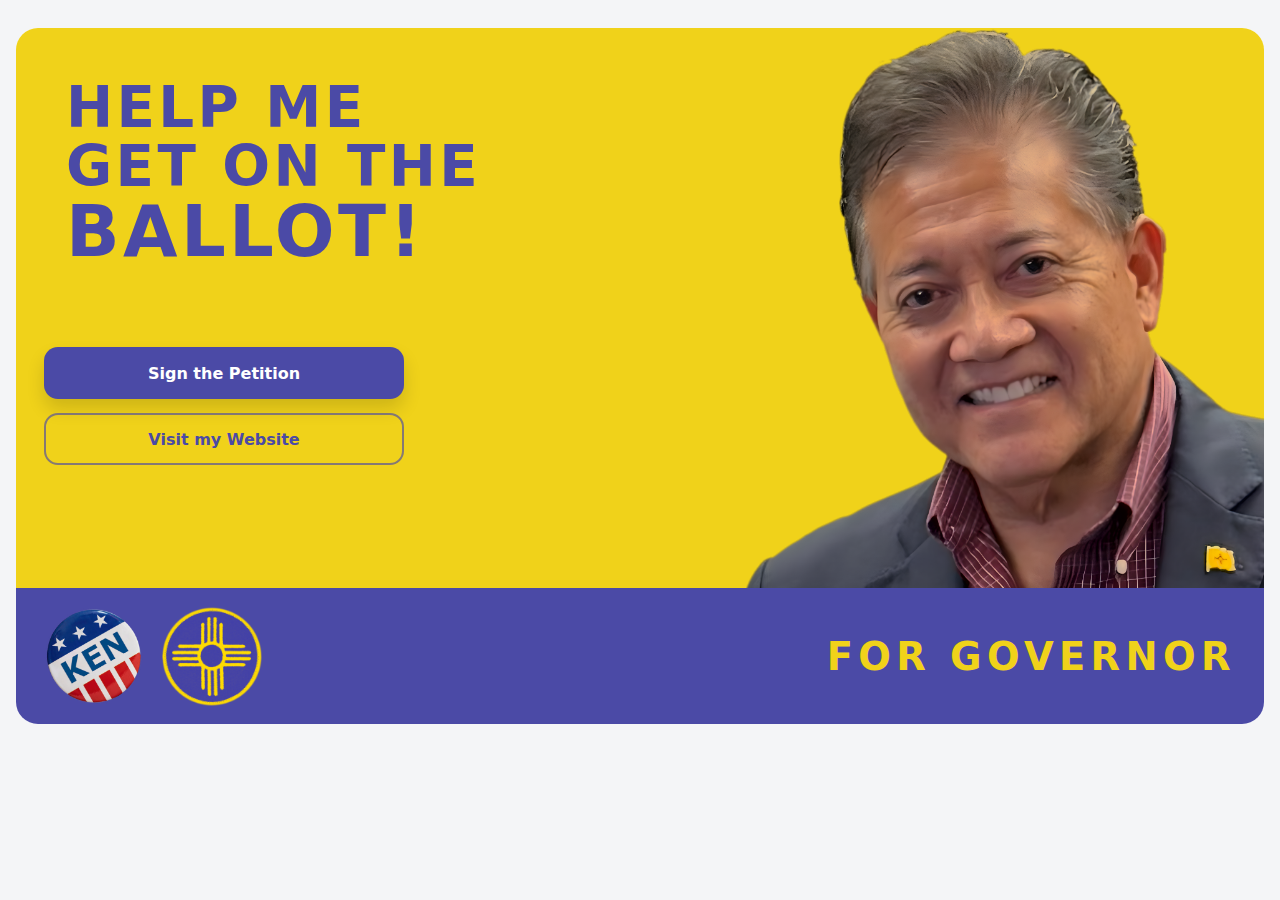
<file: index.html>
<!doctype html>
<html lang="en">

<title>Ken for Governor</title>

<head>
    <meta charset="UTF-8" />
    <meta name="viewport" content="width=device-width, initial-scale=1" />
    <title>Landing</title>
    <link rel="stylesheet" href="styles.css" />
    <link rel="icon" type="image/png" sizes="32x32" href="/favicon.ico">
    <link rel="apple-touch-icon" sizes="180x180" href="/apple-touch-icon.png">
</head>

<body>
    <main class="page">
        <div class="frame">

            <!-- HERO (yellow) -->
            <section class="hero" aria-label="Landing hero">
                <div class="hero__content">
                    <h1 class="hero__headline">
                        <span>HELP ME</span>
                        <span>GET ON THE</span>
                        <span class="hero__headline--em">BALLOT!</span>
                    </h1>

                    <div class="hero__actions">
                        <a class="btn btn--primary"
                            href="https://www.electronicpetitions.elections.sos.nm.gov/voter-verification"
                            target="_blank" rel="noopener noreferrer">
                            Sign the Petition
                        </a>
                        <a class="btn btn--secondary" href="https://www.kenfornewmexico.com" target="_blank"
                            rel="noopener noreferrer">
                            Visit my Website
                        </a>
                    </div>
                </div>

                <!-- ART LAYER: movable box -->
                <div class="artbox" aria-hidden="true">
                    <img class="artbox__img" src="images/hero.png" alt="Ken for Governor" />
                </div>
            </section>

            <!-- FOOTER (blue) sits above art layer -->
            <footer class="footer" aria-label="Footer">
                <div class="footer__inner">
                    <div class="footer__badges">
                        <a href="https://www.kenfornewmexico.com" target="_blank" rel="noopener noreferrer">
                            <img class="footer__badge" src="images/badge.png" alt="Ken for Governor"
                                aria-hidden="true" />
                        </a>
                        <a href="https://www.kenfornewmexico.com" target="_blank" rel="noopener noreferrer">
                            <img class="footer__badge" src="images/zia_badge.png" alt="Ken for New Mexico"
                                aria-hidden="true" />
                        </a>
                    </div>
                    <div class="footer__text">FOR GOVERNOR</div>
                </div>
            </footer>

        </div>
    </main>
</body>

</html>
</file>
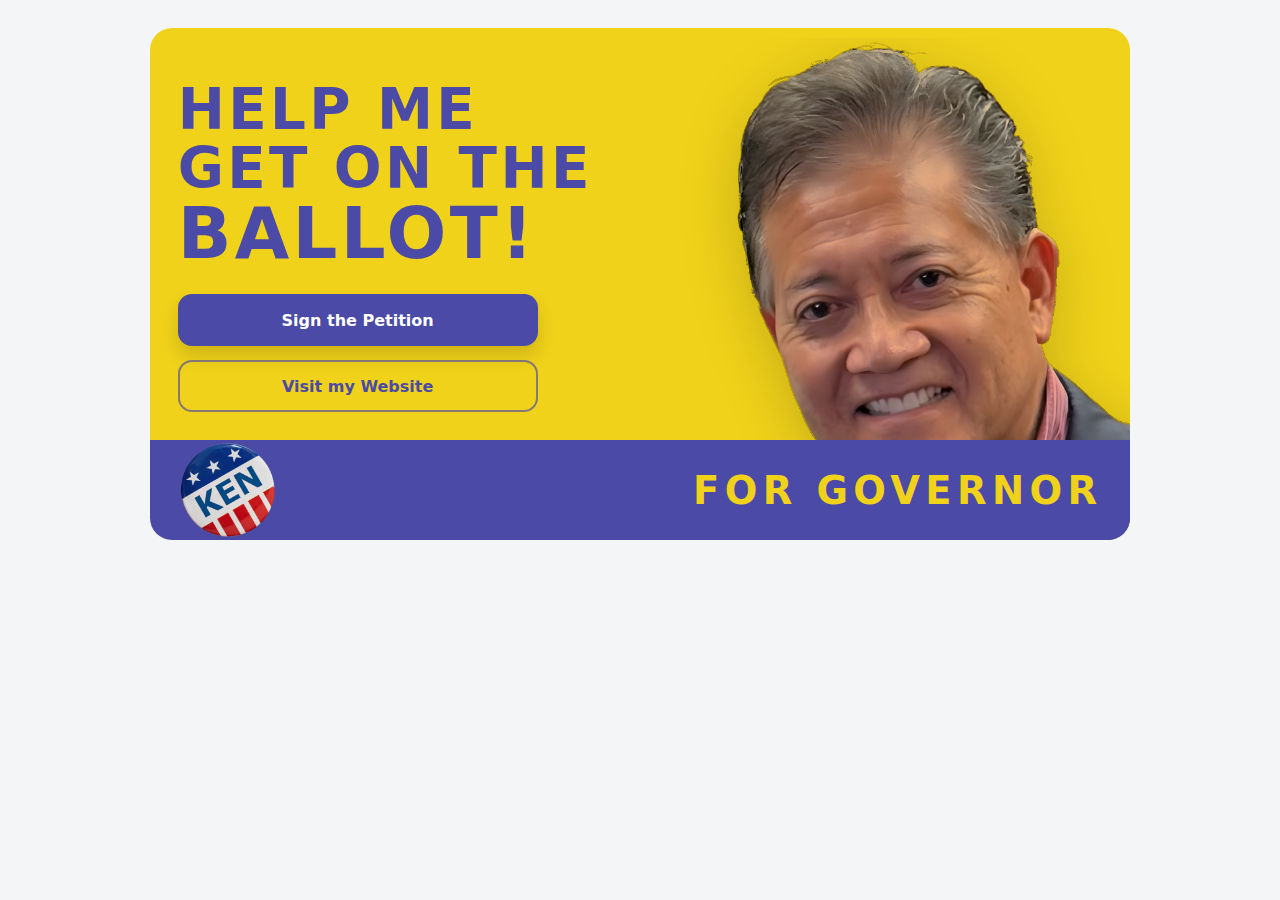
<file: landing-page/index.html>
<!doctype html>
<html lang="en">

<head>
    <meta charset="UTF-8" />
    <meta name="viewport" content="width=device-width, initial-scale=1" />
    <title>Landing</title>
    <link rel="stylesheet" href="styles.css" />
    <link rel="icon" type="image/png" sizes="32x32" href="/favicon.png">
    <link rel="apple-touch-icon" sizes="180x180" href="/apple-touch-icon.png">
</head>

<body>
    <main class="page">
        <div class="frame">
            <div class="stage">
                <!-- HERO (yellow) -->
                <section class="hero" aria-label="Landing hero">
                    <div class="hero__content">
                        <h1 class="hero__headline">
                            <span>HELP ME</span>
                            <span>GET ON THE</span>
                            <span class="hero__headline--em">BALLOT!</span>
                        </h1>

                        <div class="hero__actions">
                            <a class="btn btn--primary"
                                href="https://www.electronicpetitions.elections.sos.nm.gov/voter-verification"
                                target="_blank" rel="noopener noreferrer">
                                Sign the Petition
                            </a>
                            <a class="btn btn--secondary" href="https://www.kenfornewmexico.com" target="_blank"
                                rel="noopener noreferrer">
                                Visit my Website
                            </a>
                        </div>
                    </div>
                </section>

                <!-- FOOTER (blue) sits above art layer -->
                <footer class="footer" aria-label="Footer">
                    <div class="footer__inner">
                        <a href="https://www.kenfornewmexico.com" target="_blank" rel="noopener noreferrer">
                            <img class="footer__badge" src="badge.png" alt="" aria-hidden="true" />
                        </a>
                        <div class="footer__text">FOR GOVERNOR</div>
                    </div>
                </footer>

                <!-- ART LAYER: movable box -->
                <div class="artbox" aria-hidden="true">
                    <img class="artbox__img" src="hero.png" alt="" />
                </div>
            </div>
        </div>
    </main>
</body>

</html>
</file>
<file: styles.css>
:root {
    --bg-page: #f4f5f7;
    --bg-hero: #f0d21a;
    --indigo: #4b4aa6;

    --artbox-w: 520px;
    --artbox-h: 560px;
    --art-scale: 1.08;
    --art-ox: 00%;
    --art-oy: 0%;
}

* {
    box-sizing: border-box;
}

html,
body {
    height: 100%;
}

body {
    margin: 0;
    font-family: system-ui, -apple-system, Segoe UI, Roboto, Arial, sans-serif;
    background: var(--bg-page);
}

.page {
    min-height: 100%;
    display: grid;
    place-items: start center;
    padding: 28px 16px;
}

/* Frame is the clipping boundary */
.frame {
    position: relative;
    background: #fff;
    border-radius: 22px;
    overflow: hidden;
    width: 100%;
    max-width: 1280px;
}

/* HERO */
.hero {
    background: var(--bg-hero);
    position: relative;
    overflow: hidden;
    min-height: max(var(--artbox-h), 520px);
    /* keep at least artbox height */
}

.hero__content {
    width: min(1100px, 100%);
    margin: 0;
    padding: 28px;
    padding-right: calc(var(--artbox-w) + 36px);
    min-height: 520px;
    display: flex;
    flex-direction: column;
}

.hero__headline {
    margin: 22px;
    white-space: nowrap;
    color: var(--indigo);
    font-weight: 900;
    letter-spacing: 0.06em;
    text-transform: uppercase;
    font-size: clamp(34px, 4.4vw, 70px);
    line-height: 1.05;
}

.hero__headline span {
    display: block;
}

.hero__headline--em {
    font-size: 1.25em;
}

.hero__actions {
    margin-top: auto;
    margin-bottom: auto;
    display: grid;
    gap: 14px;
    max-width: 360px;
}

.btn {
    display: inline-flex;
    align-items: center;
    justify-content: center;
    text-decoration: none;
    font-weight: 800;
    padding: 14px 16px;
    min-height: 52px;
    border-radius: 14px;
}

.btn--primary {
    background: var(--indigo);
    color: #fff;
    box-shadow: 0 10px 18px rgba(0, 0, 0, 0.14);
}

.btn--secondary {
    background: transparent;
    color: var(--indigo);
    border: 2px solid rgba(75, 74, 166, 0.65);
}

/* FOOTER sits above the art layer */
.footer {
    background: var(--indigo);
    padding: 18px 0;
    position: relative;
}

.footer__inner {
    width: min(1280px, 100%);
    margin: 0 auto;
    padding: 0 28px;
    display: grid;
    grid-template-columns: auto 1fr;
    align-items: center;
    gap: 18px;
}

.footer__inner a {
    display: inline-flex;
    align-self: center;
    justify-self: start;
}

.footer__badges {
    display: grid;
    grid-template-columns: auto auto;
    align-items: center;
    gap: 18px;
}

.footer__badge {
    width: 100px;
    height: 100px;
    object-fit: contain;
    display: block;
}

.footer__text {
    white-space: nowrap;
    text-align: right;
    color: var(--bg-hero);
    font-weight: 900;
    letter-spacing: 0.14em;
    text-transform: uppercase;
    font-size: clamp(22px, 3vw, 46px);
}

.artbox {
    position: absolute;
    right: 0;
    bottom: 0;
    /* anchors to bottom of hero */
    width: var(--artbox-w);
    height: var(--artbox-h);
    /* full hero height */
    pointer-events: none;
    overflow: hidden;
}

.artbox__img {
    width: 100%;
    height: 100%;
    object-fit: cover;
    object-position: var(--art-ox) var(--art-oy);
    transform: scale(var(--art-scale));
    transform-origin: var(--art-ox) var(--art-oy);
    display: block;
    /* filter: drop-shadow(0 12px 26px rgba(0, 0, 0, 0.18)); */
}

/* True Mobile */
@media (max-width: 700px) {
    :root {
        --artbox-w: 100%;
        --artbox-h: 100%;
        --art-scale: 1;
        --art-ox: 70%;
        --art-oy: 15%;
    }

    .artbox {
        position: relative;
    }

    .hero__headline {
        white-space: normal;
    }

    .hero__content {
        padding-right: 28px;
        min-height: auto;
    }

    .footer__inner {
        grid-template-columns: 1fr;
        justify-items: center;
    }

    .footer__text {
        text-align: center;
    }
}
</file>
<file: landing-page/styles.css>
:root {
    --bg-page: #f4f5f7;
    --bg-hero: #f0d21a;
    --indigo: #4b4aa6;

    /* ✅ ARTBOX CONTROLS (edit these) */
    --art-x: 79%;
    /* left position of box (percentage of frame width) */
    --art-y: 10px;
    /* top position of box */
    --art-w: 520px;
    /* box width */
    --art-h: 680px;
    /* box height (can extend under footer) */
    --art-scale: 1.08;
    /* scale image inside the box */
    --art-ox: 60%;
    /* image anchor inside box (x) */
    --art-oy: 10%;
    /* image anchor inside box (y) */
}

* {
    box-sizing: border-box;
}

html,
body {
    height: 100%;
}

body {
    margin: 0;
    font-family: system-ui, -apple-system, Segoe UI, Roboto, Arial, sans-serif;
    background: var(--bg-page);
}

.page {
    min-height: 100%;
    display: grid;
    place-items: start center;
    padding: 28px 16px;
}

/* Frame is the clipping boundary */
.frame {
    position: relative;
    background: #fff;
    border-radius: 22px;
    overflow: hidden;
}

/* stage is the only area where yellow/blue/art live */
.stage {
    position: relative;
    overflow: hidden;
    /* ✅ clips artbox */
    background: transparent;
}

/* HERO */
.hero {
    background: var(--bg-hero);
    position: relative;
    z-index: 1;
}

.hero__content {
    width: min(1100px, 100%);
    margin: 0 auto;
    padding: 52px 28px 28px;

    /* Reserve space so text doesn't collide with artbox */
    padding-right: clamp(320px, 42vw, 720px);
}

.hero__headline {
    margin: 0;
    color: var(--indigo);
    font-weight: 900;
    letter-spacing: 0.06em;
    text-transform: uppercase;
    font-size: clamp(34px, 4.4vw, 70px);
    line-height: 1.05;
}

.hero__headline span {
    display: block;
}

.hero__headline--em {
    font-size: 1.25em;
}

.hero__actions {
    margin-top: 22px;
    display: grid;
    gap: 14px;
    width: min(360px, 100%);
}

.btn {
    display: inline-flex;
    align-items: center;
    justify-content: center;
    text-decoration: none;
    font-weight: 800;
    padding: 14px 16px;
    min-height: 52px;
    border-radius: 14px;
}

.btn--primary {
    background: var(--indigo);
    color: #fff;
    box-shadow: 0 10px 18px rgba(0, 0, 0, 0.14);
}

.btn--secondary {
    background: transparent;
    color: var(--indigo);
    border: 2px solid rgba(75, 74, 166, 0.65);
}

/* FOOTER sits above the art layer */
.footer {
    background: var(--indigo);
    /* padding: 18px 0; */
    position: relative;
    z-index: 3;
    /* ✅ above artbox */
}

.footer__inner {
    width: min(1280px, 100%);
    margin: 0 auto;
    padding: 0 28px;
    display: grid;
    grid-template-columns: auto 1fr;
    align-items: center;
    gap: 18px;
}

.footer__badge {
    width: 100px;
    height: 100px;
    object-fit: contain;
    display: block;
}

.footer__text {
    text-align: right;
    color: var(--bg-hero);
    font-weight: 900;
    letter-spacing: 0.14em;
    text-transform: uppercase;
    font-size: clamp(22px, 3vw, 46px);
}

/* ✅ ARTBOX: the movable “window” */
.artbox {
    position: absolute;
    left: var(--art-x);
    top: var(--art-y);
    width: var(--art-w);
    height: var(--art-h);

    transform: translateX(-50%);
    /* so --art-x acts like an anchor point */

    z-index: 2;
    /* ✅ between hero and footer */
    pointer-events: none;
    overflow: hidden;
    /* ✅ image can be bigger but clipped to box */
    border-radius: 0;
}

.artbox__img {
    width: 100%;
    height: 100%;
    object-fit: contain;
    /* keep full head if possible */
    transform: scale(var(--art-scale));
    transform-origin: var(--art-ox) var(--art-oy);

    display: block;
    filter: drop-shadow(0 12px 26px rgba(0, 0, 0, 0.18));
}

/* Mobile: simplify (stack) */
@media (max-width: 860px) {
    .hero__content {
        padding-right: 28px;
        padding-top: 32px;
    }

    /* Put the artbox below content and above footer */
    .artbox {
        position: relative;
        left: auto;
        top: auto;
        transform: none;
        width: 100%;
        height: 360px;
        z-index: 2;
    }

    .footer__inner {
        grid-template-columns: 1fr;
        justify-items: center;
        gap: 10px;
    }
}
</file>
